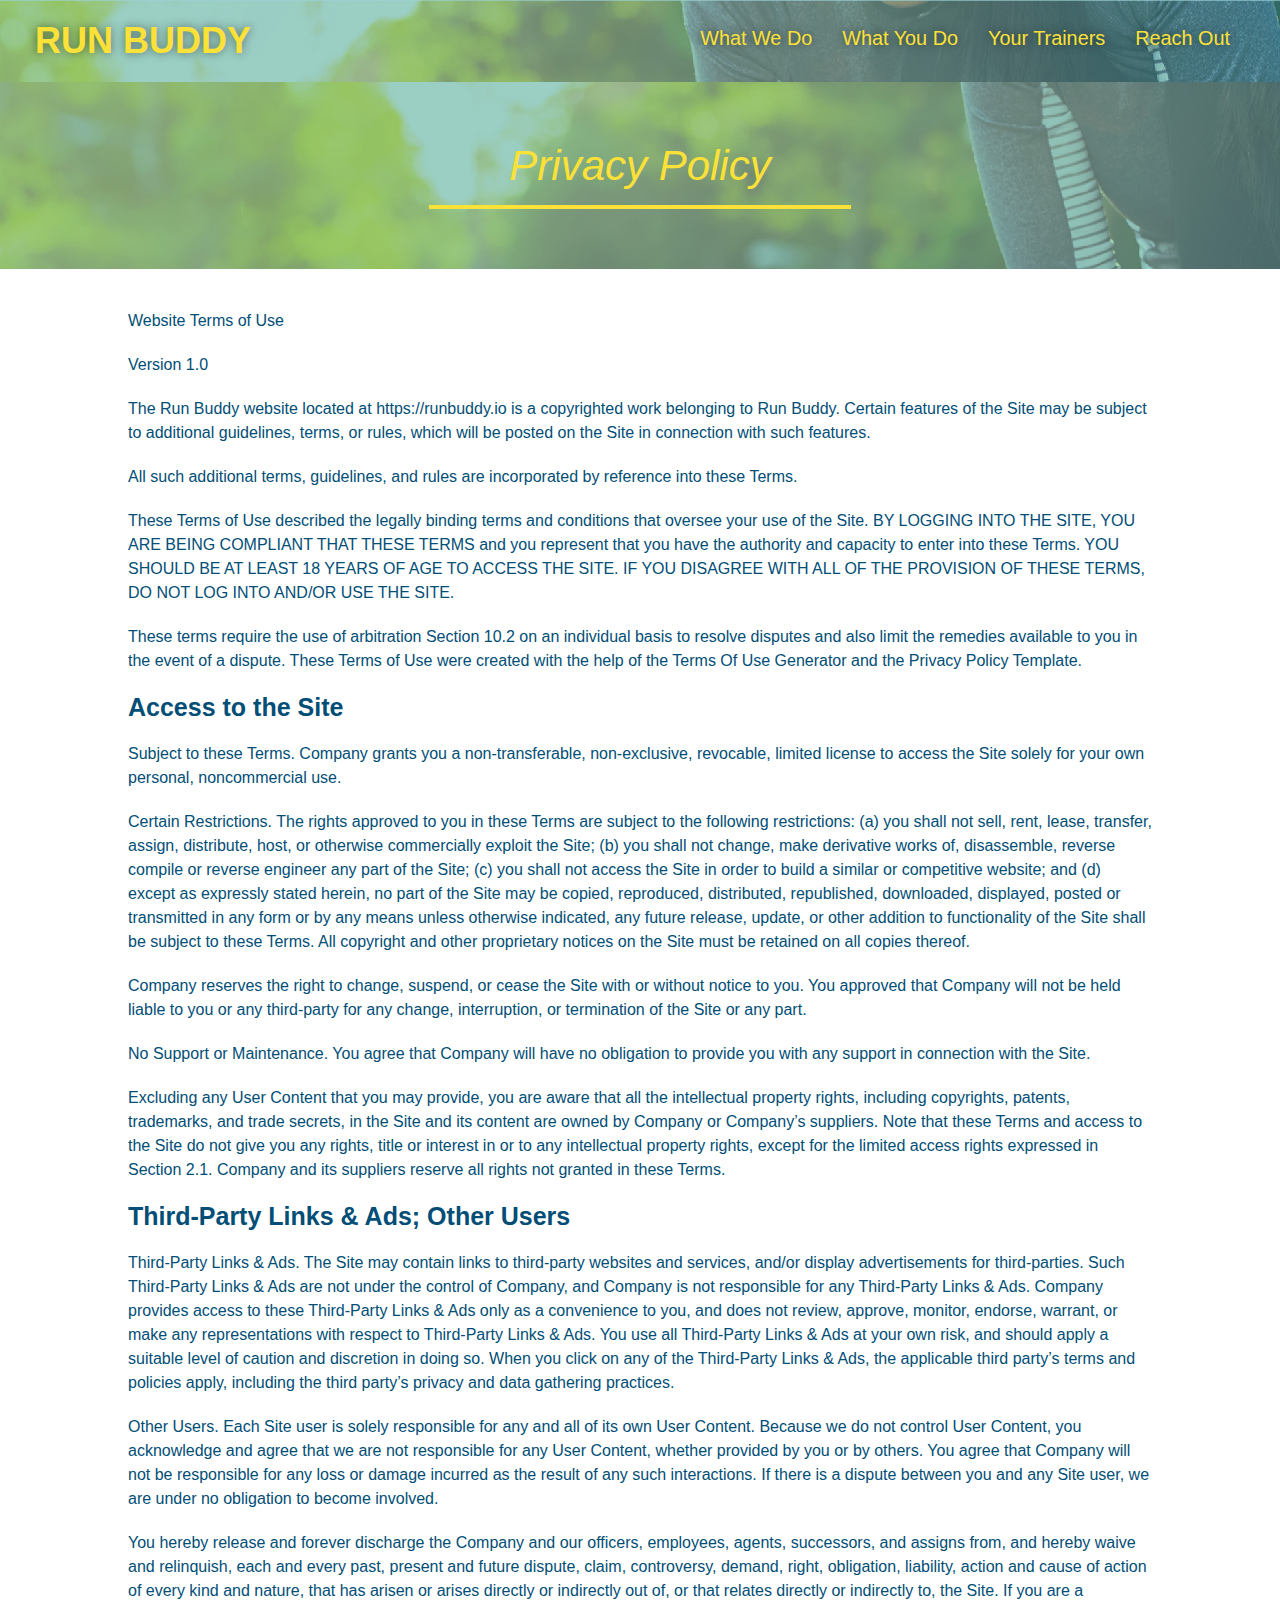
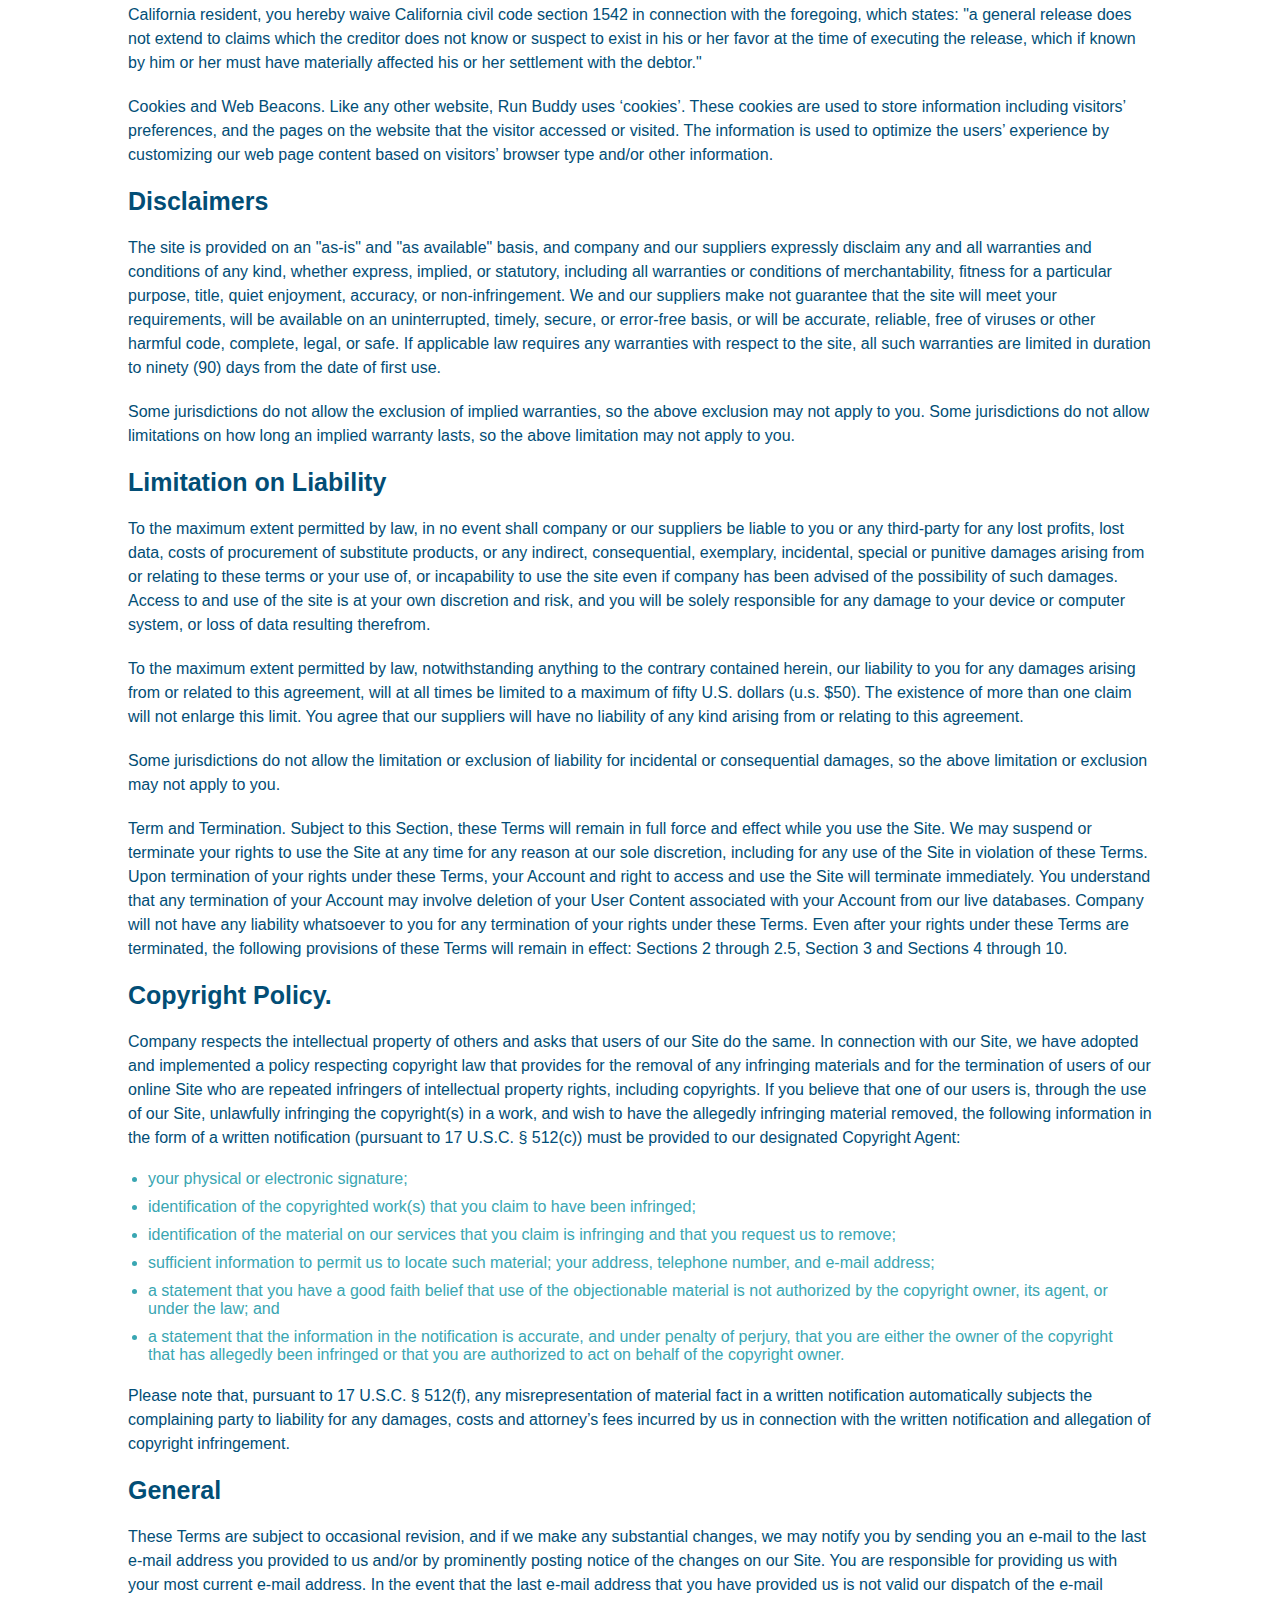
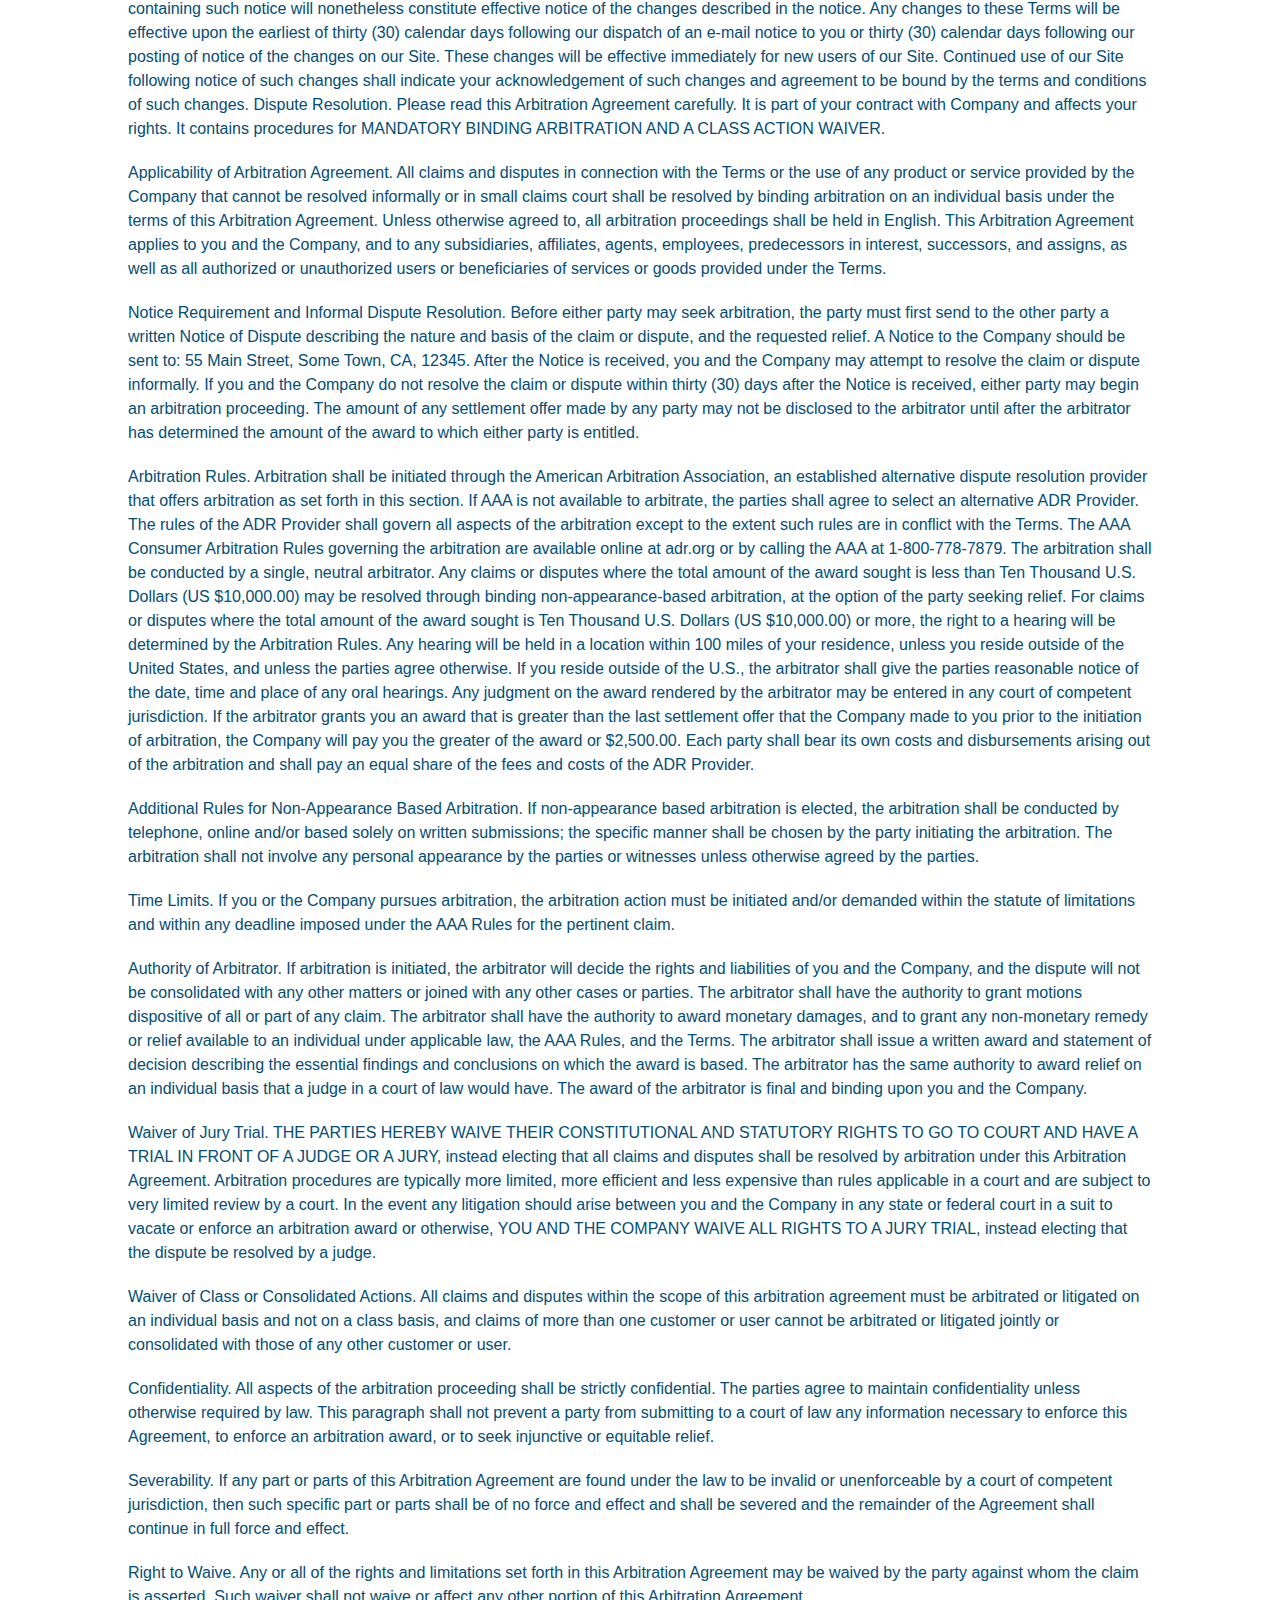
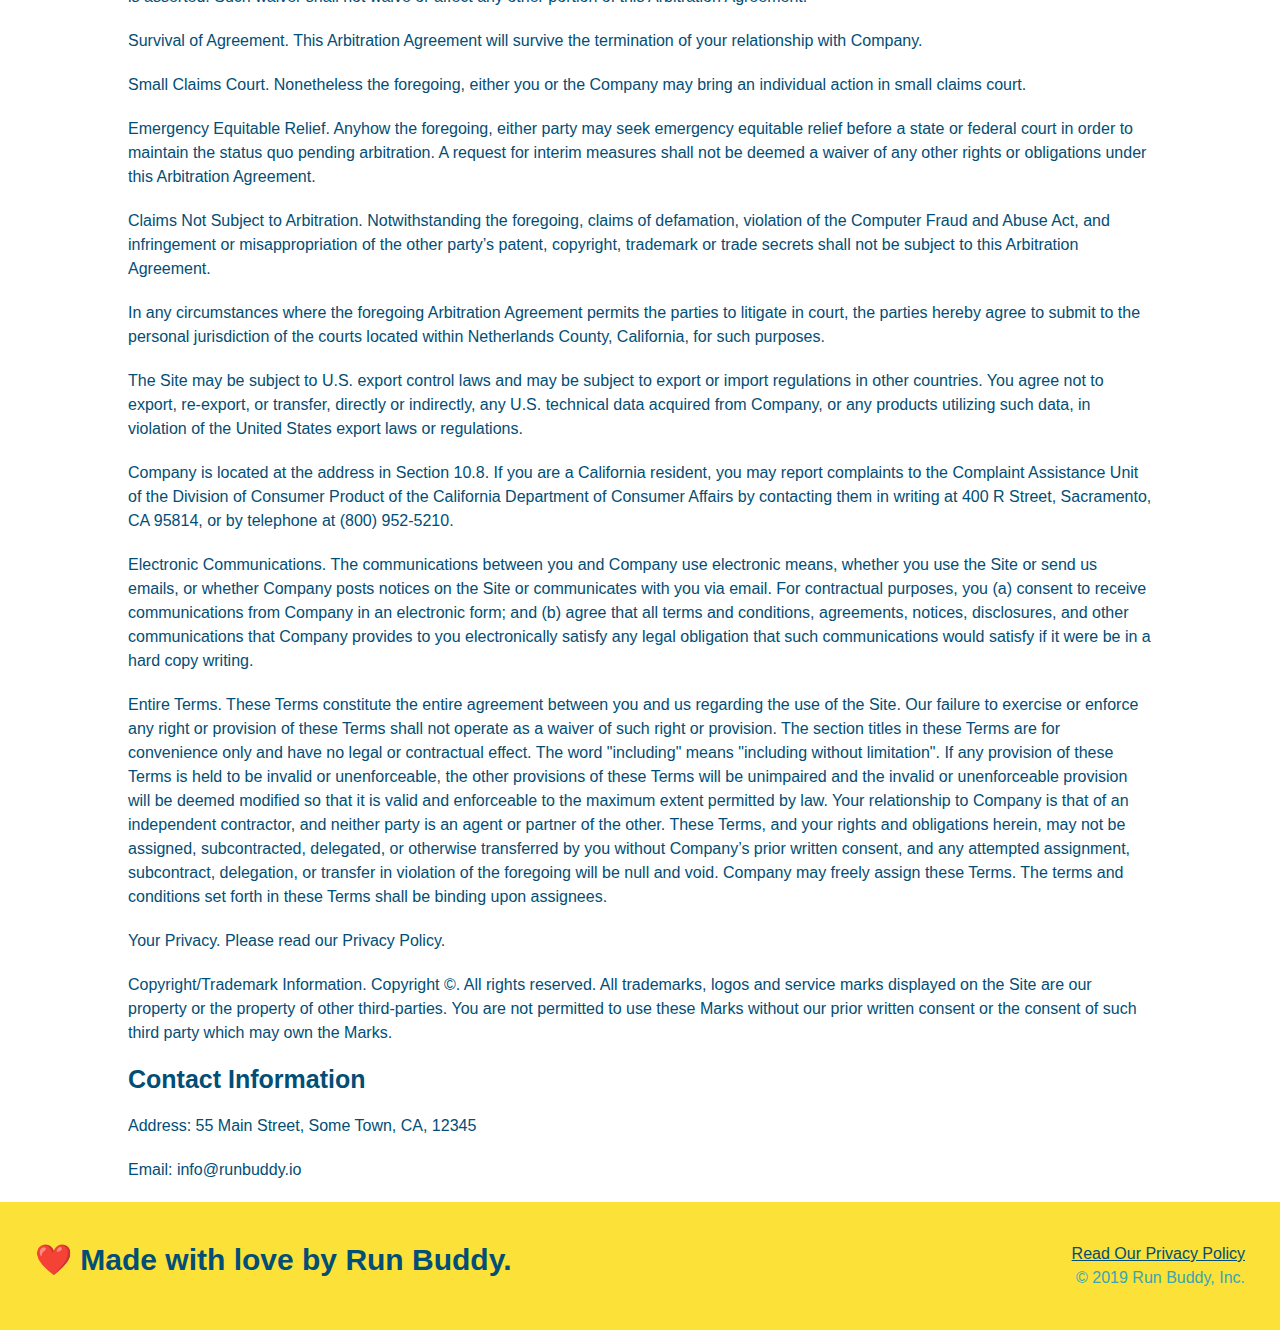
<file: privacy-policy.html>
<!DOCTYPE html>
<html lang="en">
  <head>
    <meta name="viewport" content="width=device-width, initial-scale=1.0" />
    <meta charset="UTF-8" />
    <link rel="stylesheet" href="./assets/style.css" />
    <link rel="stylesheet" href="./assets/secondary-styles.css" />
    <title>Run Buddy - Privacy Policy</title>
  </head>
  <body>
    <header>
      <h1>
        <a href="./index.html">RUN BUDDY</a>
      </h1>
      <nav>
        <ul>
          <li>
            <a href="./index.html#what-we-do">What We Do</a>
          </li>
          <li>
            <a href="./index.html#what-you-do">What You Do</a>
          </li>
          <li>
            <a href="./index.html#your-trainers">Your Trainers</a>
          </li>
          <li>
            <a href="./index.html#reach-out">Reach Out</a>
          </li>
        </ul>
      </nav>
    </header>
    <!-- end navigation -->

    <!-- hero/jumbotron -->
    <section class="hero">
      <h2 class="page-title">
        Privacy Policy
      </h2>
    </section>

    <!-- body copy -->
    <article class="secondary-content">
      <p>
        Website Terms of Use
      </p>

      <p>
        Version 1.0
      </p>

      <p>
        The Run Buddy website located at https://runbuddy.io is a copyrighted work belonging to Run Buddy. Certain
        features of the Site may be subject to additional guidelines, terms, or rules, which will be posted on the Site
        in connection with such features.
      </p>

      <p>
        All such additional terms, guidelines, and rules are incorporated by reference into these Terms.
      </p>

      <p>
        These Terms of Use described the legally binding terms and conditions that oversee your use of the Site. BY
        LOGGING INTO THE SITE, YOU ARE BEING COMPLIANT THAT THESE TERMS and you represent that you have the authority
        and capacity to enter into these Terms. YOU SHOULD BE AT LEAST 18 YEARS OF AGE TO ACCESS THE SITE. IF YOU
        DISAGREE WITH ALL OF THE PROVISION OF THESE TERMS, DO NOT LOG INTO AND/OR USE THE SITE.
      </p>

      <p>
        These terms require the use of arbitration Section 10.2 on an individual basis to resolve disputes and also
        limit the remedies available to you in the event of a dispute. These Terms of Use were created with the help of
        the Terms Of Use Generator and the Privacy Policy Template.
      </p>

      <h3>
        Access to the Site
      </h3>

      <p>
        Subject to these Terms. Company grants you a non-transferable, non-exclusive, revocable, limited license to
        access the Site solely for your own personal, noncommercial use.
      </p>

      <p>
        Certain Restrictions. The rights approved to you in these Terms are subject to the following restrictions: (a)
        you shall not sell, rent, lease, transfer, assign, distribute, host, or otherwise commercially exploit the Site;
        (b) you shall not change, make derivative works of, disassemble, reverse compile or reverse engineer any part of
        the Site; (c) you shall not access the Site in order to build a similar or competitive website; and (d) except
        as expressly stated herein, no part of the Site may be copied, reproduced, distributed, republished, downloaded,
        displayed, posted or transmitted in any form or by any means unless otherwise indicated, any future release,
        update, or other addition to functionality of the Site shall be subject to these Terms. All copyright and other
        proprietary notices on the Site must be retained on all copies thereof.
      </p>

      <p>
        Company reserves the right to change, suspend, or cease the Site with or without notice to you. You approved
        that Company will not be held liable to you or any third-party for any change, interruption, or termination of
        the Site or any part.
      </p>

      <p>
        No Support or Maintenance. You agree that Company will have no obligation to provide you with any support in
        connection with the Site.
      </p>

      <p>
        Excluding any User Content that you may provide, you are aware that all the intellectual property rights,
        including copyrights, patents, trademarks, and trade secrets, in the Site and its content are owned by Company
        or Company’s suppliers. Note that these Terms and access to the Site do not give you any rights, title or
        interest in or to any intellectual property rights, except for the limited access rights expressed in Section
        2.1. Company and its suppliers reserve all rights not granted in these Terms.
      </p>

      <h3>
        Third-Party Links & Ads; Other Users
      </h3>

      <p>
        Third-Party Links & Ads. The Site may contain links to third-party websites and services, and/or display
        advertisements for third-parties. Such Third-Party Links & Ads are not under the control of Company, and Company
        is not responsible for any Third-Party Links & Ads. Company provides access to these Third-Party Links & Ads
        only as a convenience to you, and does not review, approve, monitor, endorse, warrant, or make any
        representations with respect to Third-Party Links & Ads. You use all Third-Party Links & Ads at your own risk,
        and should apply a suitable level of caution and discretion in doing so. When you click on any of the
        Third-Party Links & Ads, the applicable third party’s terms and policies apply, including the third party’s
        privacy and data gathering practices.
      </p>

      <p>
        Other Users. Each Site user is solely responsible for any and all of its own User Content. Because we do not
        control User Content, you acknowledge and agree that we are not responsible for any User Content, whether
        provided by you or by others. You agree that Company will not be responsible for any loss or damage incurred as
        the result of any such interactions. If there is a dispute between you and any Site user, we are under no
        obligation to become involved.
      </p>

      <p>
        You hereby release and forever discharge the Company and our officers, employees, agents, successors, and
        assigns from, and hereby waive and relinquish, each and every past, present and future dispute, claim,
        controversy, demand, right, obligation, liability, action and cause of action of every kind and nature, that has
        arisen or arises directly or indirectly out of, or that relates directly or indirectly to, the Site. If you are
        a California resident, you hereby waive California civil code section 1542 in connection with the foregoing,
        which states: "a general release does not extend to claims which the creditor does not know or suspect to exist
        in his or her favor at the time of executing the release, which if known by him or her must have materially
        affected his or her settlement with the debtor."
      </p>

      <p>
        Cookies and Web Beacons. Like any other website, Run Buddy uses ‘cookies’. These cookies are used to store
        information including visitors’ preferences, and the pages on the website that the visitor accessed or visited.
        The information is used to optimize the users’ experience by customizing our web page content based on visitors’
        browser type and/or other information.
      </p>

      <h3>
        Disclaimers
      </h3>

      <p>
        The site is provided on an "as-is" and "as available" basis, and company and our suppliers expressly disclaim
        any and all warranties and conditions of any kind, whether express, implied, or statutory, including all
        warranties or conditions of merchantability, fitness for a particular purpose, title, quiet enjoyment, accuracy,
        or non-infringement. We and our suppliers make not guarantee that the site will meet your requirements, will be
        available on an uninterrupted, timely, secure, or error-free basis, or will be accurate, reliable, free of
        viruses or other harmful code, complete, legal, or safe. If applicable law requires any warranties with respect
        to the site, all such warranties are limited in duration to ninety (90) days from the date of first use.
      </p>

      <p>
        Some jurisdictions do not allow the exclusion of implied warranties, so the above exclusion may not apply to
        you. Some jurisdictions do not allow limitations on how long an implied warranty lasts, so the above limitation
        may not apply to you.
      </p>

      <h3>
        Limitation on Liability
      </h3>

      <p>
        To the maximum extent permitted by law, in no event shall company or our suppliers be liable to you or any
        third-party for any lost profits, lost data, costs of procurement of substitute products, or any indirect,
        consequential, exemplary, incidental, special or punitive damages arising from or relating to these terms or
        your use of, or incapability to use the site even if company has been advised of the possibility of such
        damages. Access to and use of the site is at your own discretion and risk, and you will be solely responsible
        for any damage to your device or computer system, or loss of data resulting therefrom.
      </p>

      <p>
        To the maximum extent permitted by law, notwithstanding anything to the contrary contained herein, our liability
        to you for any damages arising from or related to this agreement, will at all times be limited to a maximum of
        fifty U.S. dollars (u.s. $50). The existence of more than one claim will not enlarge this limit. You agree that
        our suppliers will have no liability of any kind arising from or relating to this agreement.
      </p>

      <p>
        Some jurisdictions do not allow the limitation or exclusion of liability for incidental or consequential
        damages, so the above limitation or exclusion may not apply to you.
      </p>

      <p>
        Term and Termination. Subject to this Section, these Terms will remain in full force and effect while you use
        the Site. We may suspend or terminate your rights to use the Site at any time for any reason at our sole
        discretion, including for any use of the Site in violation of these Terms. Upon termination of your rights under
        these Terms, your Account and right to access and use the Site will terminate immediately. You understand that
        any termination of your Account may involve deletion of your User Content associated with your Account from our
        live databases. Company will not have any liability whatsoever to you for any termination of your rights under
        these Terms. Even after your rights under these Terms are terminated, the following provisions of these Terms
        will remain in effect: Sections 2 through 2.5, Section 3 and Sections 4 through 10.
      </p>

      <h3>
        Copyright Policy.
      </h3>

      <p>
        Company respects the intellectual property of others and asks that users of our Site do the same. In connection
        with our Site, we have adopted and implemented a policy respecting copyright law that provides for the removal
        of any infringing materials and for the termination of users of our online Site who are repeated infringers of
        intellectual property rights, including copyrights. If you believe that one of our users is, through the use of
        our Site, unlawfully infringing the copyright(s) in a work, and wish to have the allegedly infringing material
        removed, the following information in the form of a written notification (pursuant to 17 U.S.C. § 512(c)) must
        be provided to our designated Copyright Agent:
      </p>

      <ul>
        <li>
          your physical or electronic signature;
        </li>
        <li>
          identification of the copyrighted work(s) that you claim to have been infringed;
        </li>
        <li>
          identification of the material on our services that you claim is infringing and that you request us to remove;
        </li>
        <li>
          sufficient information to permit us to locate such material; your address, telephone number, and e-mail
          address;
        </li>
        <li>
          a statement that you have a good faith belief that use of the objectionable material is not authorized by the
          copyright owner, its agent, or under the law; and
        </li>
        <li>
          a statement that the information in the notification is accurate, and under penalty of perjury, that you are
          either the owner of the copyright that has allegedly been infringed or that you are authorized to act on
          behalf of the copyright owner.
        </li>
      </ul>

      <p>
        Please note that, pursuant to 17 U.S.C. § 512(f), any misrepresentation of material fact in a written
        notification automatically subjects the complaining party to liability for any damages, costs and attorney’s
        fees incurred by us in connection with the written notification and allegation of copyright infringement.
      </p>

      <h3>
        General
      </h3>

      <p>
        These Terms are subject to occasional revision, and if we make any substantial changes, we may notify you by
        sending you an e-mail to the last e-mail address you provided to us and/or by prominently posting notice of the
        changes on our Site. You are responsible for providing us with your most current e-mail address. In the event
        that the last e-mail address that you have provided us is not valid our dispatch of the e-mail containing such
        notice will nonetheless constitute effective notice of the changes described in the notice. Any changes to these
        Terms will be effective upon the earliest of thirty (30) calendar days following our dispatch of an e-mail
        notice to you or thirty (30) calendar days following our posting of notice of the changes on our Site. These
        changes will be effective immediately for new users of our Site. Continued use of our Site following notice of
        such changes shall indicate your acknowledgement of such changes and agreement to be bound by the terms and
        conditions of such changes. Dispute Resolution. Please read this Arbitration Agreement carefully. It is part of
        your contract with Company and affects your rights. It contains procedures for MANDATORY BINDING ARBITRATION AND
        A CLASS ACTION WAIVER.
      </p>

      <p>
        Applicability of Arbitration Agreement. All claims and disputes in connection with the Terms or the use of any
        product or service provided by the Company that cannot be resolved informally or in small claims court shall be
        resolved by binding arbitration on an individual basis under the terms of this Arbitration Agreement. Unless
        otherwise agreed to, all arbitration proceedings shall be held in English. This Arbitration Agreement applies to
        you and the Company, and to any subsidiaries, affiliates, agents, employees, predecessors in interest,
        successors, and assigns, as well as all authorized or unauthorized users or beneficiaries of services or goods
        provided under the Terms.
      </p>

      <p>
        Notice Requirement and Informal Dispute Resolution. Before either party may seek arbitration, the party must
        first send to the other party a written Notice of Dispute describing the nature and basis of the claim or
        dispute, and the requested relief. A Notice to the Company should be sent to: 55 Main Street, Some Town, CA,
        12345. After the Notice is received, you and the Company may attempt to resolve the claim or dispute informally.
        If you and the Company do not resolve the claim or dispute within thirty (30) days after the Notice is received,
        either party may begin an arbitration proceeding. The amount of any settlement offer made by any party may not
        be disclosed to the arbitrator until after the arbitrator has determined the amount of the award to which either
        party is entitled.
      </p>

      <p>
        Arbitration Rules. Arbitration shall be initiated through the American Arbitration Association, an established
        alternative dispute resolution provider that offers arbitration as set forth in this section. If AAA is not
        available to arbitrate, the parties shall agree to select an alternative ADR Provider. The rules of the ADR
        Provider shall govern all aspects of the arbitration except to the extent such rules are in conflict with the
        Terms. The AAA Consumer Arbitration Rules governing the arbitration are available online at adr.org or by
        calling the AAA at 1-800-778-7879. The arbitration shall be conducted by a single, neutral arbitrator. Any
        claims or disputes where the total amount of the award sought is less than Ten Thousand U.S. Dollars (US
        $10,000.00) may be resolved through binding non-appearance-based arbitration, at the option of the party seeking
        relief. For claims or disputes where the total amount of the award sought is Ten Thousand U.S. Dollars (US
        $10,000.00) or more, the right to a hearing will be determined by the Arbitration Rules. Any hearing will be
        held in a location within 100 miles of your residence, unless you reside outside of the United States, and
        unless the parties agree otherwise. If you reside outside of the U.S., the arbitrator shall give the parties
        reasonable notice of the date, time and place of any oral hearings. Any judgment on the award rendered by the
        arbitrator may be entered in any court of competent jurisdiction. If the arbitrator grants you an award that is
        greater than the last settlement offer that the Company made to you prior to the initiation of arbitration, the
        Company will pay you the greater of the award or $2,500.00. Each party shall bear its own costs and
        disbursements arising out of the arbitration and shall pay an equal share of the fees and costs of the ADR
        Provider.
      </p>

      <p>
        Additional Rules for Non-Appearance Based Arbitration. If non-appearance based arbitration is elected, the
        arbitration shall be conducted by telephone, online and/or based solely on written submissions; the specific
        manner shall be chosen by the party initiating the arbitration. The arbitration shall not involve any personal
        appearance by the parties or witnesses unless otherwise agreed by the parties.
      </p>

      <p>
        Time Limits. If you or the Company pursues arbitration, the arbitration action must be initiated and/or demanded
        within the statute of limitations and within any deadline imposed under the AAA Rules for the pertinent claim.
      </p>

      <p>
        Authority of Arbitrator. If arbitration is initiated, the arbitrator will decide the rights and liabilities of
        you and the Company, and the dispute will not be consolidated with any other matters or joined with any other
        cases or parties. The arbitrator shall have the authority to grant motions dispositive of all or part of any
        claim. The arbitrator shall have the authority to award monetary damages, and to grant any non-monetary remedy
        or relief available to an individual under applicable law, the AAA Rules, and the Terms. The arbitrator shall
        issue a written award and statement of decision describing the essential findings and conclusions on which the
        award is based. The arbitrator has the same authority to award relief on an individual basis that a judge in a
        court of law would have. The award of the arbitrator is final and binding upon you and the Company.
      </p>

      <p>
        Waiver of Jury Trial. THE PARTIES HEREBY WAIVE THEIR CONSTITUTIONAL AND STATUTORY RIGHTS TO GO TO COURT AND HAVE
        A TRIAL IN FRONT OF A JUDGE OR A JURY, instead electing that all claims and disputes shall be resolved by
        arbitration under this Arbitration Agreement. Arbitration procedures are typically more limited, more efficient
        and less expensive than rules applicable in a court and are subject to very limited review by a court. In the
        event any litigation should arise between you and the Company in any state or federal court in a suit to vacate
        or enforce an arbitration award or otherwise, YOU AND THE COMPANY WAIVE ALL RIGHTS TO A JURY TRIAL, instead
        electing that the dispute be resolved by a judge.
      </p>

      <p>
        Waiver of Class or Consolidated Actions. All claims and disputes within the scope of this arbitration agreement
        must be arbitrated or litigated on an individual basis and not on a class basis, and claims of more than one
        customer or user cannot be arbitrated or litigated jointly or consolidated with those of any other customer or
        user.
      </p>

      <p>
        Confidentiality. All aspects of the arbitration proceeding shall be strictly confidential. The parties agree to
        maintain confidentiality unless otherwise required by law. This paragraph shall not prevent a party from
        submitting to a court of law any information necessary to enforce this Agreement, to enforce an arbitration
        award, or to seek injunctive or equitable relief.
      </p>

      <p>
        Severability. If any part or parts of this Arbitration Agreement are found under the law to be invalid or
        unenforceable by a court of competent jurisdiction, then such specific part or parts shall be of no force and
        effect and shall be severed and the remainder of the Agreement shall continue in full force and effect.
      </p>

      <p>
        Right to Waive. Any or all of the rights and limitations set forth in this Arbitration Agreement may be waived
        by the party against whom the claim is asserted. Such waiver shall not waive or affect any other portion of this
        Arbitration Agreement.
      </p>

      <p>
        Survival of Agreement. This Arbitration Agreement will survive the termination of your relationship with
        Company.
      </p>

      <p>
        Small Claims Court. Nonetheless the foregoing, either you or the Company may bring an individual action in small
        claims court.
      </p>

      <p>
        Emergency Equitable Relief. Anyhow the foregoing, either party may seek emergency equitable relief before a
        state or federal court in order to maintain the status quo pending arbitration. A request for interim measures
        shall not be deemed a waiver of any other rights or obligations under this Arbitration Agreement.
      </p>

      <p>
        Claims Not Subject to Arbitration. Notwithstanding the foregoing, claims of defamation, violation of the
        Computer Fraud and Abuse Act, and infringement or misappropriation of the other party’s patent, copyright,
        trademark or trade secrets shall not be subject to this Arbitration Agreement.
      </p>

      <p>
        In any circumstances where the foregoing Arbitration Agreement permits the parties to litigate in court, the
        parties hereby agree to submit to the personal jurisdiction of the courts located within Netherlands County,
        California, for such purposes.
      </p>

      <p>
        The Site may be subject to U.S. export control laws and may be subject to export or import regulations in other
        countries. You agree not to export, re-export, or transfer, directly or indirectly, any U.S. technical data
        acquired from Company, or any products utilizing such data, in violation of the United States export laws or
        regulations.
      </p>

      <p>
        Company is located at the address in Section 10.8. If you are a California resident, you may report complaints
        to the Complaint Assistance Unit of the Division of Consumer Product of the California Department of Consumer
        Affairs by contacting them in writing at 400 R Street, Sacramento, CA 95814, or by telephone at (800) 952-5210.
      </p>

      <p>
        Electronic Communications. The communications between you and Company use electronic means, whether you use the
        Site or send us emails, or whether Company posts notices on the Site or communicates with you via email. For
        contractual purposes, you (a) consent to receive communications from Company in an electronic form; and (b)
        agree that all terms and conditions, agreements, notices, disclosures, and other communications that Company
        provides to you electronically satisfy any legal obligation that such communications would satisfy if it were be
        in a hard copy writing.
      </p>

      <p>
        Entire Terms. These Terms constitute the entire agreement between you and us regarding the use of the Site. Our
        failure to exercise or enforce any right or provision of these Terms shall not operate as a waiver of such right
        or provision. The section titles in these Terms are for convenience only and have no legal or contractual
        effect. The word "including" means "including without limitation". If any provision of these Terms is held to be
        invalid or unenforceable, the other provisions of these Terms will be unimpaired and the invalid or
        unenforceable provision will be deemed modified so that it is valid and enforceable to the maximum extent
        permitted by law. Your relationship to Company is that of an independent contractor, and neither party is an
        agent or partner of the other. These Terms, and your rights and obligations herein, may not be assigned,
        subcontracted, delegated, or otherwise transferred by you without Company’s prior written consent, and any
        attempted assignment, subcontract, delegation, or transfer in violation of the foregoing will be null and void.
        Company may freely assign these Terms. The terms and conditions set forth in these Terms shall be binding upon
        assignees.
      </p>

      <p>
        Your Privacy. Please read our Privacy Policy.
      </p>

      <p>
        Copyright/Trademark Information. Copyright ©. All rights reserved. All trademarks, logos and service marks
        displayed on the Site are our property or the property of other third-parties. You are not permitted to use
        these Marks without our prior written consent or the consent of such third party which may own the Marks.
      </p>

      <h3>
        Contact Information
      </h3>

      <p>
        Address: 55 Main Street, Some Town, CA, 12345
      </p>

      <p>
        Email: info@runbuddy.io
      </p>
    </article>

    <!-- footer -->
    <footer>
      <h2>❤️ Made with love by Run Buddy.</h2>

      <div>
        <a href="./privacy-policy.html">Read Our Privacy Policy</a> <br/>
        &copy; 2019 Run Buddy, Inc.
      </div>
    </footer>
    <!-- footer end -->
  </body>
</html>
</file>
<file: assets/style.css>
:root {
  --primary-color: #fce138;
  --secondary-color: #024e76;
  --tertiary-color: #39a6b2;
}
* {
  box-sizing: border-box;
  margin: 0;
  padding: 0;
}

body {
  color: var(--tertiary-color);
  font-family: Helvetica, Arial, sans-serif;
}


/* HEADER / NAV BAR STYLES START */

header {
  padding: 20px 35px;
  background-color: var(--tertiary-color);
  display: flex;
  justify-content: space-between;
  flex-wrap: wrap;
  position: -webkit-sticky;
  position: sticky;
  top: 0;
  background-image: url('./css/images/hero-bg.jpeg');
  background-size: cover;
  background-position: center;
  background-attachment: fixed;
  background-position: 80%;
  z-index: 9999;
}

header h1 {
  font-weight: bold;
  margin: 0;
  font-size: 36px;
  color: var(--tertiary-color);
  text-shadow: 0 0 10px rgba(0, 0, 0, 0.5);
}

header a {
  text-decoration: none;
  color: var(--primary-color);
}

header nav {
  margin: 7px 0;
}

header nav ul {
  display: flex;
  flex-wrap: wrap;
  justify-content: space-between;
  align-items: center;
  list-style: none;
  text-shadow: 0 0 10px rgba(0, 0, 0, 0.5);
}

header nav ul li a {
  padding: 10px 15px;
  font-weight: lighter;
  font-size: 1.55vw;
}

header nav ul li a:hover {
  background: var(--primary-color);
  color: var(--secondary-color);
  border-radius: 15px;
  text-shadow: none;
}

/* HEADER / NAVBAR STYLES END */



/* FOOTER STYLES START */
footer {
  background: var(--primary-color);
  padding: 40px 35px;
  display: flex;
  justify-content: space-between;
  flex-wrap: wrap;
  width: 100%;
}

footer h2 {
  color: var(--secondary-color);
  font-size: 30px;
  margin: 0;
}

footer div {
  line-height: 1.5;
  text-align: right;
}

footer a {
  color: var(--secondary-color);
}
/* END FOOTER STYLES */

/* STYLE ALL SECTION TAGS */
section {
  padding: 60px;
}

/* HERO STYLES START */
.hero {
  background-image: url('./css/images/hero-bg.jpeg');
  background-size: cover;
  background-position: center;
  display: flex;
  justify-content: center;
  flex-wrap: wrap;
  align-items: flex-start;
  background-attachment: fixed;
  background-position: 80%;
}



.hero-cta {
  width: 35%;
  text-align: right;
  margin: 3.5%;
  color: #fff;
  font-size: 18px;
  line-height: 1.2;
}

.hero-cta h2 {
  font-style: italic;
  font-size: 55px;
  color: var(--primary-color);
  text-shadow: 0 0 10px rgba(0, 0, 0, 0.5);
}

.hero-form {
  border: 3px solid var(--secondary-color);
  background-color: rgba(252, 225, 56, 0.8);
  padding: 20px;
  color: var(--secondary-color);
  width: 40%;
  margin: 3.5%;
  box-shadow: 0 0 10px rgba(0, 0, 0, 0.5);
  border-radius: 15px;
}

.hero-form h3 {
  font-size: 24px;
  margin: 0;
}
.hero-form p {
  margin: 5px 0 15px 0;
}

.form-input {
  border: 1px solid var(--secondary-color);
  display: block;
  padding: 7px 15px;
  font-size: 16px;
  color: var(--secondary-color);
  width: 100%;
  margin-bottom: 15px; 
  border-radius: 15px;
  background-color: rgba(255, 255, 255, 0.75);
}

.form-input:focus {
  background-color: rgba(255, 255, 255, 1);
  outline: none;
}

.hero-form label {
  margin: 0 5px;
}

.hero-form button {
  color: var(--primary-color);
  background-color: var(--secondary-color);
  border: none;
  padding: 10px 20px;
  font-size: 16px;
  border-radius: 15px;
} 

.checkbox-wrapper input, .radio-wrapper input {
  opacity: 0;
}

.checkbox-wrapper label, .radio-wrapper label {
  position: relative;
  left: 10px;
  margin: 10px;
  line-height: 1.6;
}

.checkbox-wrapper label::before, .radio-wrapper label::before {
  content: "";
  height: 20px;
  width: 20px;
  background: rgba(255, 255, 255, 0.75);
  border: 1px solid var(--secondary-color);
  position: absolute;
  top: -4px;
  left: -30px;
}

.radio-wrapper label::before {
  border-radius: 50%;
}

.radio-wrapper label::after {
  content: "";
  width: 20px;
  height: 20px;
  border-radius: 50%;
  background: var(--secondary-color);
  position: absolute;
  left: -29px;
  top: -3px;
  background-image: radial-gradient(circle, var(--tertiary-color), var(--secondary-color));
}

.checkbox-wrapper label::after {
  content: "";
  height: 6px;
  width: 14px;
  border-left: 2px solid var(--secondary-color);
  border-bottom: 2px solid var(--secondary-color);
  position: absolute;
  left: -26px;
  top: 1px;
  transform: rotate(-58deg);
}

.checkbox-wrapper input + label::after, 
.radio-wrapper input + label::after {
  content: none;
}

.checkbox-wrapper input:checked + label::after, 
.radio-wrapper input:checked + label::after {
  content: "";
}


.hero-form button:hover {
  background-color: var(--tertiary-color);
}


/* HERO STYLES END */


/* SECTION TITLE STYLES START */
.section-title {
  font-size: 48px;
  border-bottom: 3px solid;
  color: var(--secondary-color);
  padding-bottom: 20px;
  text-align: center;
  margin: 0 auto 35px auto;
  width: 50%;
}

.primary-border {
  border-color: var(--primary-color);
}

.secondary-border {
  border-color: var(--tertiary-color);
}
/* SECTION TITLE STYLES END */

/* WHAT WE DO STYLES */

.intro p {
  line-height: 1.7;
  color: var(--tertiary-color);
  width: 80%;
  margin: 0 auto;
  font-size: 20px;
  text-align: center;
}
/* WHAT YOU DO STYLES END */


/* WHAT YOU DO STYLES START */
.steps { 
  background: var(--primary-color);
}

.step {
  margin: 50px auto;
  padding-bottom: 50px;
  width: 80%;
  display: flex;
  flex-wrap: wrap;
  align-items: center;
  justify-content: space-between;
  border-bottom: 1px solid #39a6b2;
}

.step:last-child {
  border-bottom: none;
}

.step h3 {
  color: var(--secondary-color);
  font-size: 46px;
  flex: 1 30%;
}

.step-info {
  flex: 2 70%;
  display: flex;
  flex-wrap: wrap;
  align-items: center;
}

.step-img {
  flex: 1 12%;
  margin-right: 20px;
}

.step-img img {
  max-width: 100%;
}

.step-text {
  flex: 12;
}

.step-text p {
  color: var(--tertiary-color);
  font-size: 18px;
}

.step-text h4 {
  font-size: 26px;
  line-height: 1.5;
  color: var(--secondary-color);
}

/* WHAT YOU DO STYLES END */

/* MEET THE TRAINERS START */
.trainers {
  width: 100%;
  margin: 0 auto;
  display: flex;
  flex-wrap: wrap;
  justify-content: space-around;
}

.trainer {
  margin: 20px;
  flex: 1;
  background: var(--secondary-color);
  color: var(--primary-color);
}

.trainer img {
  width: 100%;
}

.trainer-bio {
  padding: 25px;
  line-height: 1.3;
}

.trainer-bio h3 {
  font-size: 28px;
}

.trainer-bio h4 {
  font-weight: lighter;
  font-size: 22px;
  margin-bottom: 15px;
}

.trainer-bio p {
  font-size: 17px;
}
/* TRAINER STYLES END */

/* REACH OUT STYLES START */
.contact {
  background: var(--secondary-color);
}

.contact h2 {
  color: var(--primary-color);
}

.contact-info {
  display: flex;
  justify-content: space-between;
  flex-wrap: wrap;
}

.contact-info > * {
  flex: 1;
  margin: 15px;
}

.contact-info iframe {
  height: 400px;
}

.contact-info div {
  color: white;
}

.contact-info h3 {
  color: var(--primary-color);
  font-size: 32px;
}

.contact-info p, .contact-info address {
  margin: 20px 0;
  line-height: 1.5;
  font-size: 16px;
  font-style: normal;
}

.contact-form input, .contact-form textarea {
  border: 1px solid var(--secondary-color);
  display: block;
  padding: 7px 15px;
  font-size: 16px;
  color: var(--secondary-color);
  width: 100%;
  margin-bottom: 15px;
  margin-top: 5px;
  border-radius: 15px;
  background-color: rgba(255, 255, 255, 0.75);
}

.contact-form input:focus, .contact-form textarea:focus {
  background-color: rgba(255, 255, 255, 1);
  outline: none;
}

.contact-form button {
  width: 100%;
  border: none;
  background: var(--primary-color);
  color: var(--secondary-color);
  text-align: center;
  padding: 15px 0;
  font-size: 16px;
  border-radius: 15px;
}

.contact-form button:hover {
  color: var(--primary-color);
  background: var(--tertiary-color);
}
.contact-info a {
  color: var(--primary-color);
}


/* REACH OUT STYLES END */

/* UTILITIES */
.text-left {
  text-align: left;
}

.text-right {
  text-align: right;
}

.flex-row {
  display: flex;
}

/* MEDIA QUERY FOR SMALLER DESKTOP SCREENS AND SMALLER */
@media screen and (max-width: 980px) {
  header {
    padding-bottom: 0;
    justify-content: center;
    position: relative;
  }
  
  header h1 {
    width: 100%;
    text-align: center;
  }

  header nav ul {
    margin-top: 20px;
    width: 100%;
    justify-content: center;
  }

  header nav ul li a {
    font-size: 20px;
  }

  footer h2, footer div {
    text-align: center;
    width: 100%;
  }

  .hero-cta, .hero-form {
    width: 100%;
  }

  .hero-cta {
    text-align: center;
  }

  .section-title {
    width: 80%;
  }

  .trainer {
    flex: 0 70%;
  }

  .contact-info iframe {
    flex: 1 100%;
  }
}

/*MEDIA QUERY FOR TABLETS AND SMALLER*/
@media screen and (max-width: 768px) {
  section {
    padding: 30px 15px;
  }

  .step h3 {
    flex: 1 100%;
    text-align: center;
  }

  .step-info {
    flex: 2 100%;
    text-align: center;
    justify-content: center;
  }

  .step-img {
    flex: 0 32%;
    margin-right: 0;
    margin-top: 15px;
    margin-bottom: 15px;
  }

  .step-text {
    flex: 100%;
  }
}

/*MEDIA QUERY FOR MOBILE PHONES AND SMALLER */
@media screen and (max-width: 575px) {
  .hero-form button {
    width: 100%;
  }

  .section-title {
    width: 95%;
  }

  .intro p {
    width: 100%;
  }

  .trainer {
    flex: 0 100%;
  }

  .contact-info {
    text-align: center;
  }

  .contact-info > * {
    flex: 0 100%;
  }

  .contact-form {
    order: 3;
  }
}
</file>
<file: assets/secondary-styles.css>
/* SECONDARY PAGE STYLES */
.hero {
    background-position: bottom;
    height: auto;
    text-align: center;
    margin-bottom: 40px;
  }
  
  .page-title {
    padding: 0 80px 15px 80px;
    font-size: 42px;
    font-weight: 400;
    font-style: italic;
    color: #fce138;
    display: inline-block;
    border-bottom: 4px solid #fce138;
  }
  
  .secondary-content {
    width: 80%;
    margin: 0 auto;
    color: #024e76;
  }
  
  .secondary-content h3 {
    font-size: 25px;
    margin: 20px 0;
  }
  
  .secondary-content p {
    font-size: 16px;
    line-height: 1.5;
    margin: 20px 0;
  }
  
  .secondary-content ul {
    margin: 15px 20px;
  }
  
  .secondary-content li {
    color: #39a6b2;
    margin: 10px 0;
  }
</file>
